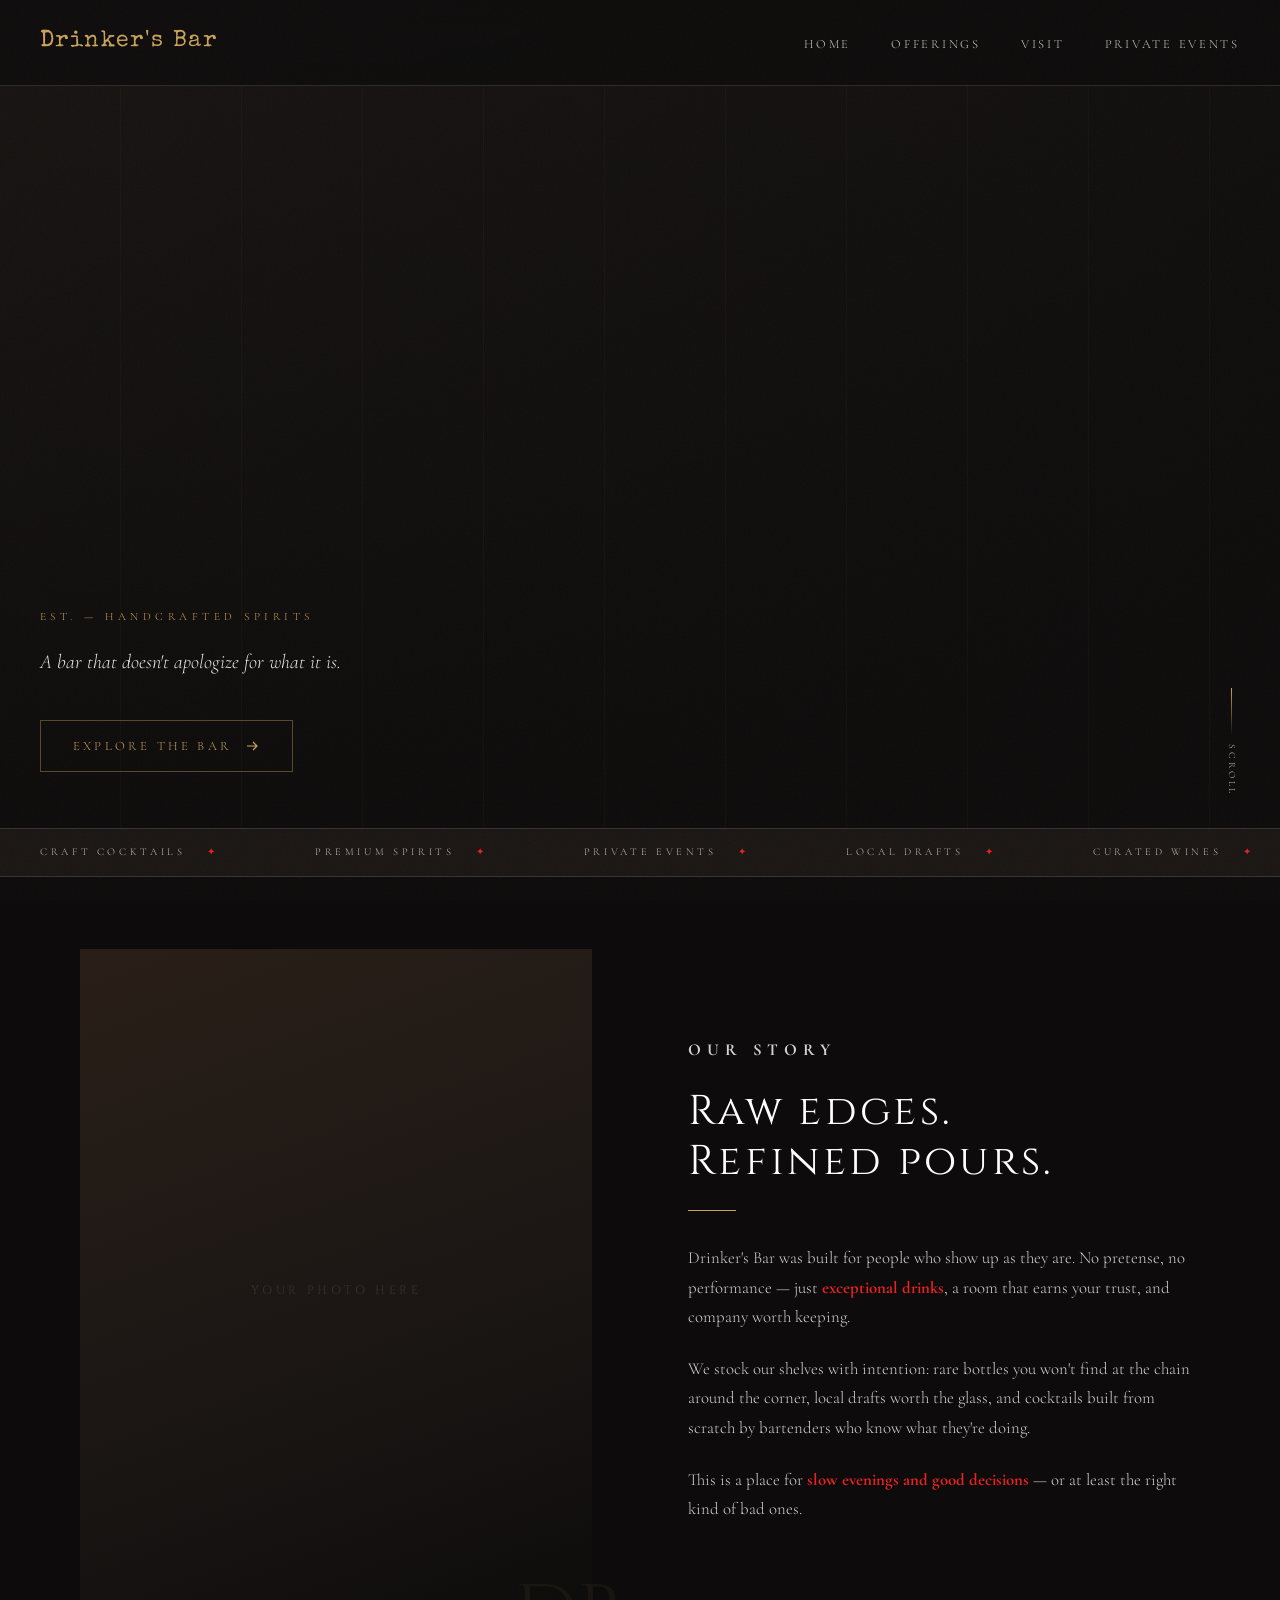
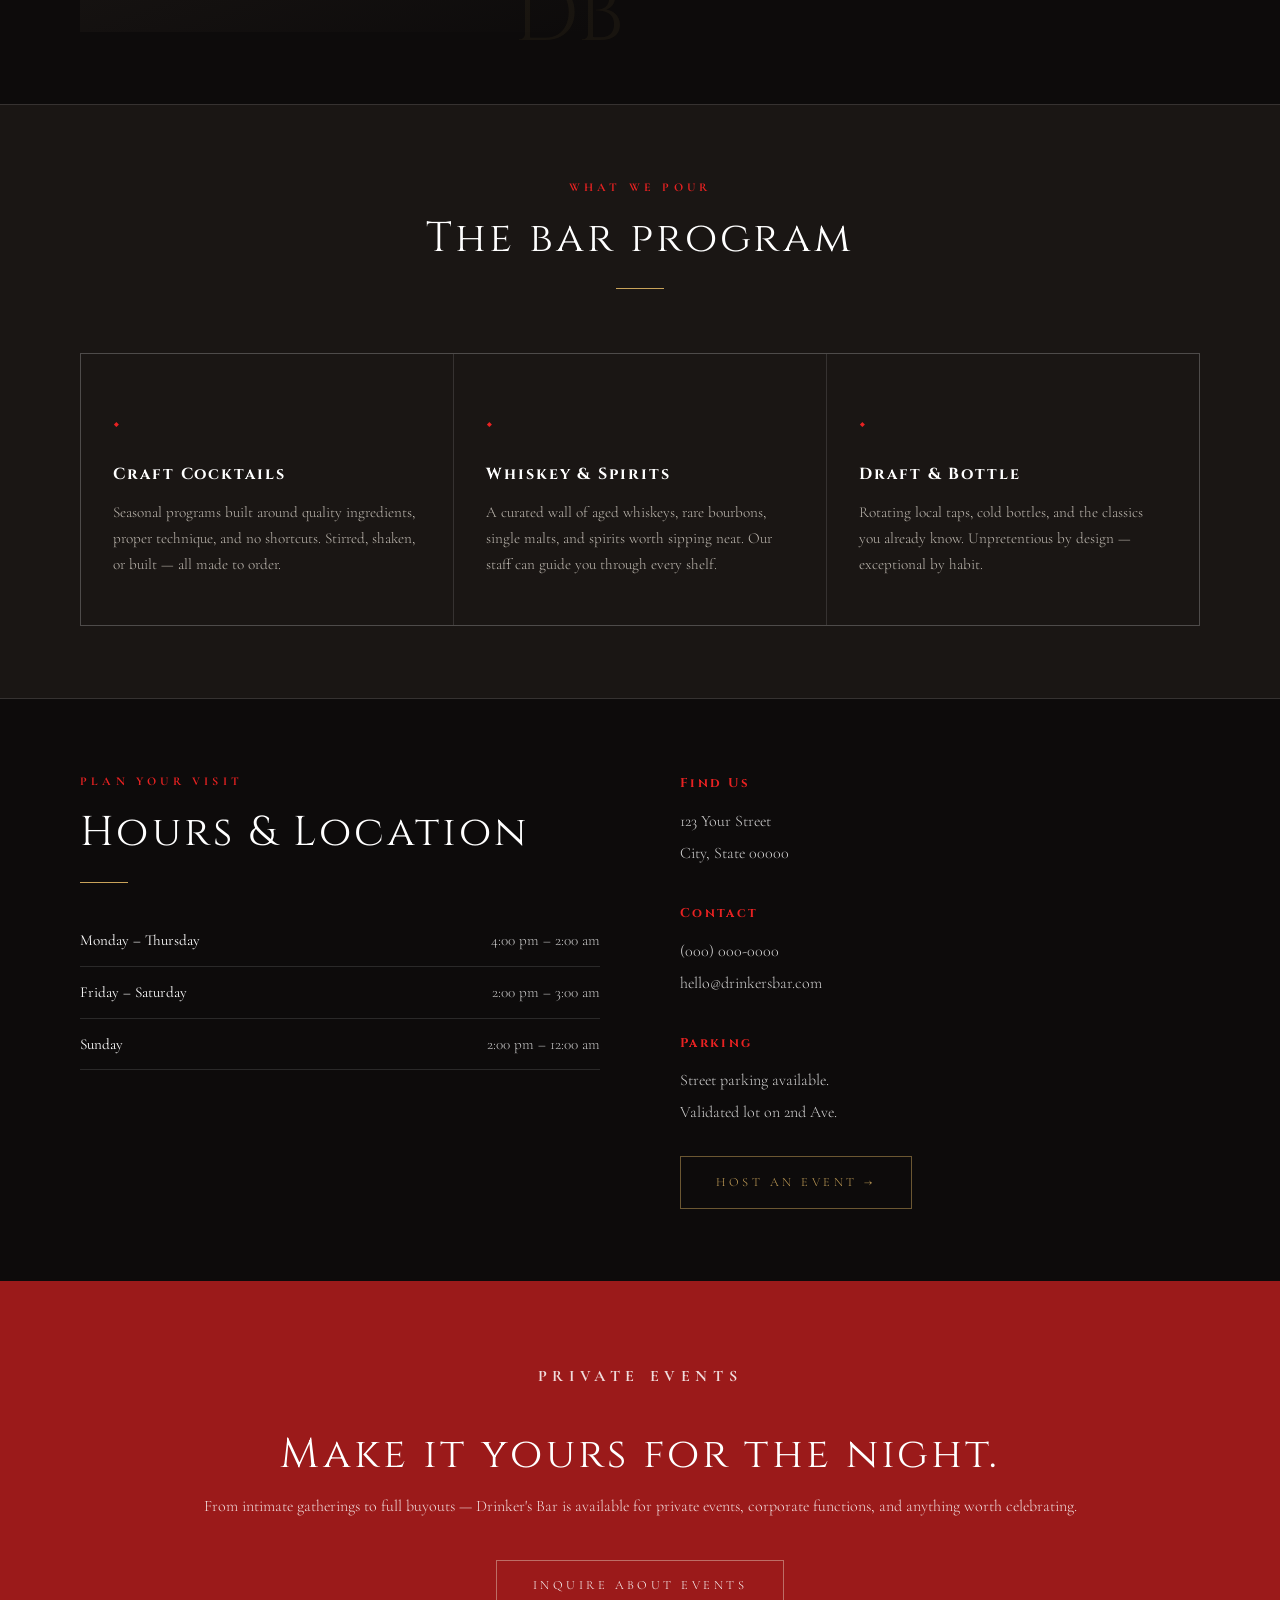
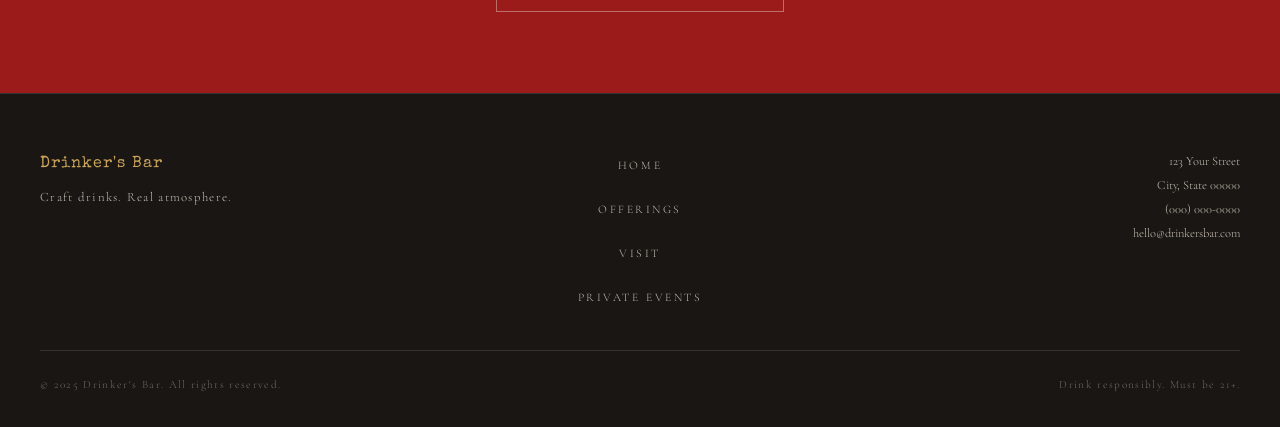
<file: index.html>
<!DOCTYPE html>
<html lang="en">
<head>
  <meta charset="UTF-8" />
  <meta name="viewport" content="width=device-width, initial-scale=1.0" />
  <meta name="description" content="Drinker's Bar — an upscale, rugged watering hole serving craft cocktails, premium spirits, and unforgettable nights. Est. in the spirit of good company." />
  <meta name="keywords" content="Drinker's Bar, craft cocktails, upscale bar, premium spirits, bar events, private events bar" />
  <meta property="og:title" content="Drinker's Bar" />
  <meta property="og:description" content="Craft cocktails. Premium spirits. A bar built for those who drink with intention." />
  <meta property="og:type" content="website" />
  <meta property="og:url" content="https://drinkersbar.com" />
  <title>Drinker's Bar</title>
  <link rel="preconnect" href="https://fonts.googleapis.com">
  <link rel="preconnect" href="https://fonts.gstatic.com" crossorigin>
  <link href="https://fonts.googleapis.com/css2?family=Special+Elite&family=Cormorant+Garamond:ital,wght@0,300;0,400;0,500;0,600;1,300;1,400&family=Cinzel:wght@400;600;700&display=swap" rel="stylesheet">
  <link rel="stylesheet" href="style.css" />
  <!-- Structured data for SEO -->
  <script type="application/ld+json">
  {
    "@context": "https://schema.org",
    "@type": "BarOrPub",
    "name": "Drinker's Bar",
    "description": "An upscale, rugged bar serving craft cocktails, premium spirits, and hosting private events.",
    "url": "https://drinkersbar.com",
    "servesCuisine": "Cocktails & Spirits",
    "openingHours": ["Mo-Th 16:00-02:00","Fr-Sa 14:00-03:00","Su 14:00-00:00"]
  }
  </script>
</head>
<body>

  <!-- ══ HEADER ══════════════════════════════════════════════ -->
  <header class="site-header" id="header">
    <a href="index.html" class="bar-name">Drinker's Bar</a>
    <nav aria-label="Primary navigation">
      <ul class="site-nav">
        <li><a href="index.html">Home</a></li>
        <li><a href="#offerings">Offerings</a></li>
        <li><a href="#hours">Visit</a></li>
        <li><a href="events.html">Private Events</a></li>
      </ul>
    </nav>
    <button class="hamburger" id="hamburger" aria-label="Toggle menu" aria-expanded="false">
      <span></span><span></span><span></span>
    </button>
  </header>

  <!-- Mobile nav drawer -->
  <nav class="mobile-nav" id="mobileNav" aria-label="Mobile navigation">
    <a href="index.html" onclick="closeMobile()">Home</a>
    <a href="#offerings" onclick="closeMobile()">Offerings</a>
    <a href="#hours" onclick="closeMobile()">Visit</a>
    <a href="events.html" onclick="closeMobile()">Private Events</a>
  </nav>

  <main>

    <!-- ══ HERO ═══════════════════════════════════════════════ -->
    <section class="hero" aria-label="Welcome to Drinker's Bar">
      <div class="hero-bg"></div>
      <div class="hero-content">
        <p class="hero-eyebrow">Est. — Handcrafted Spirits</p>
        <p class="hero-tagline">A bar that doesn't apologize for what it is.</p>
        <a href="#offerings" class="hero-cta">
          Explore the Bar
          <svg width="16" height="16" viewBox="0 0 16 16" fill="none" stroke="currentColor" stroke-width="1.2">
            <path d="M3 8h10M9 4l4 4-4 4"/>
          </svg>
        </a>
      </div>
      <div class="scroll-hint" aria-hidden="true">
        <div class="scroll-line"></div>
        <span>Scroll</span>
      </div>
    </section>

    <!-- ══ MARQUEE ═════════════════════════════════════════════ -->
    <div class="marquee-strip" aria-hidden="true">
      <div class="marquee-track">
        <span class="marquee-item">Craft Cocktails <span>✦</span></span>
        <span class="marquee-item">Premium Spirits <span>✦</span></span>
        <span class="marquee-item">Private Events <span>✦</span></span>
        <span class="marquee-item">Local Drafts <span>✦</span></span>
        <span class="marquee-item">Curated Wines <span>✦</span></span>
        <span class="marquee-item">Aged Whiskey <span>✦</span></span>
        <span class="marquee-item">Drinker's Bar <span>✦</span></span>
        <!-- duplicate for seamless loop -->
        <span class="marquee-item">Craft Cocktails <span>✦</span></span>
        <span class="marquee-item">Premium Spirits <span>✦</span></span>
        <span class="marquee-item">Private Events <span>✦</span></span>
        <span class="marquee-item">Local Drafts <span>✦</span></span>
        <span class="marquee-item">Curated Wines <span>✦</span></span>
        <span class="marquee-item">Aged Whiskey <span>✦</span></span>
        <span class="marquee-item">Drinker's Bar <span>✦</span></span>
      </div>
    </div>

    <!-- ══ ABOUT ═══════════════════════════════════════════════ -->
    <section class="section" aria-labelledby="about-heading">
      <div class="about-grid">
        <div class="about-visual reveal">
          <div class="about-img-frame">
            <!-- Replace src with your image: <img src="images/interior.jpg" alt="Interior of Drinker's Bar" /> -->
            <div style="width:100%;height:100%;background:linear-gradient(160deg,#2a1f18 0%,#1a1614 60%,#0d0b0b 100%);display:flex;align-items:center;justify-content:center;">
              <span style="font-family:var(--font-title);font-size:.75rem;letter-spacing:.3em;color:var(--border);text-transform:uppercase;">Your Photo Here</span>
            </div>
          </div>
          <div class="about-year" aria-hidden="true">DB</div>
        </div>
        <div class="about-body">
          <p class="section-label reveal">Our Story</p>
          <h2 class="section-title reveal" id="about-heading">Raw edges.<br>Refined pours.</h2>
          <div class="divider reveal"></div>
          <p class="reveal">
            Drinker's Bar was built for people who show up as they are. No pretense, no performance — just <strong>exceptional drinks</strong>, a room that earns your trust, and company worth keeping.
          </p>
          <p class="reveal">
            We stock our shelves with intention: rare bottles you won't find at the chain around the corner, local drafts worth the glass, and cocktails built from scratch by bartenders who know what they're doing.
          </p>
          <p class="reveal">
            This is a place for <strong>slow evenings and good decisions</strong> — or at least the right kind of bad ones.
          </p>
        </div>
      </div>
    </section>

    <!-- ══ OFFERINGS ══════════════════════════════════════════ -->
    <section class="specials-section" id="offerings" aria-labelledby="offerings-heading">
      <div class="section">
        <div class="specials-header">
          <p class="section-label reveal">What We Pour</p>
          <h2 class="section-title reveal" id="offerings-heading">The bar program</h2>
          <div class="divider reveal" style="margin:0 auto 0;"></div>
        </div>
        <div class="specials-grid reveal">
          <article class="special-card">
            <div class="card-icon" aria-hidden="true">◆</div>
            <h3 class="card-title">Craft Cocktails</h3>
            <p class="card-text">Seasonal programs built around quality ingredients, proper technique, and no shortcuts. Stirred, shaken, or built — all made to order.</p>
          </article>
          <article class="special-card">
            <div class="card-icon" aria-hidden="true">◆</div>
            <h3 class="card-title">Whiskey & Spirits</h3>
            <p class="card-text">A curated wall of aged whiskeys, rare bourbons, single malts, and spirits worth sipping neat. Our staff can guide you through every shelf.</p>
          </article>
          <article class="special-card">
            <div class="card-icon" aria-hidden="true">◆</div>
            <h3 class="card-title">Draft & Bottle</h3>
            <p class="card-text">Rotating local taps, cold bottles, and the classics you already know. Unpretentious by design — exceptional by habit.</p>
          </article>
        </div>
      </div>
    </section>

    <!-- ══ HOURS & LOCATION ════════════════════════════════════ -->
    <section class="section" id="hours" aria-labelledby="hours-heading">
      <div class="info-grid">
        <div>
          <p class="section-label reveal">Plan Your Visit</p>
          <h2 class="section-title reveal" id="hours-heading">Hours &amp; Location</h2>
          <div class="divider reveal"></div>
          <table class="hours-table reveal" aria-label="Bar hours">
            <tbody>
              <tr><td>Monday – Thursday</td><td>4:00 pm – 2:00 am</td></tr>
              <tr><td>Friday – Saturday</td><td>2:00 pm – 3:00 am</td></tr>
              <tr><td>Sunday</td><td>2:00 pm – 12:00 am</td></tr>
            </tbody>
          </table>
        </div>
        <div class="reveal">
          <div class="address-block">
            <strong>Find Us</strong>
            123 Your Street<br>
            City, State 00000<br><br>
            <strong>Contact</strong>
            (000) 000-0000<br>
            hello@drinkersbar.com<br><br>
            <strong>Parking</strong>
            Street parking available.<br>Validated lot on 2nd Ave.
          </div>
          <br>
          <a href="events.html" class="btn btn-gold">Host an Event →</a>
        </div>
      </div>
    </section>

    <!-- ══ CTA BANNER ══════════════════════════════════════════ -->
    <section class="cta-banner" aria-label="Private events call to action">
      <p class="section-label">Private Events</p>
      <h2 class="section-title">Make it yours for the night.</h2>
      <p>From intimate gatherings to full buyouts — Drinker's Bar is available for private events, corporate functions, and anything worth celebrating.</p>
      <a href="events.html" class="btn btn-cream">Inquire About Events</a>
    </section>

  </main>

  <!-- ══ FOOTER ══════════════════════════════════════════════ -->
  <footer class="site-footer">
    <div class="footer-inner">
      <div class="footer-brand">
        <a href="index.html" class="bar-name">Drinker's Bar</a>
        <p>Craft drinks. Real atmosphere.</p>
      </div>
      <nav aria-label="Footer navigation">
        <ul class="footer-nav">
          <li><a href="index.html">Home</a></li>
          <li><a href="#offerings">Offerings</a></li>
          <li><a href="#hours">Visit</a></li>
          <li><a href="events.html">Private Events</a></li>
        </ul>
      </nav>
      <div class="footer-right">
        <p>
          123 Your Street<br>
          City, State 00000<br>
          (000) 000-0000<br>
          hello@drinkersbar.com
        </p>
      </div>
    </div>
    <div class="footer-bottom">
      <p>© 2025 Drinker's Bar. All rights reserved.</p>
      <p>Drink responsibly. Must be 21+.</p>
    </div>
  </footer>

  <script>
    // ── Header scroll state ──
    const header = document.getElementById('header');
    window.addEventListener('scroll', () => {
      header.classList.toggle('scrolled', window.scrollY > 60);
    }, { passive: true });

    // ── Hamburger / mobile nav ──
    const hamburger = document.getElementById('hamburger');
    const mobileNav = document.getElementById('mobileNav');

    hamburger.addEventListener('click', () => {
      const open = mobileNav.classList.toggle('open');
      hamburger.classList.toggle('open', open);
      hamburger.setAttribute('aria-expanded', open);
      document.body.style.overflow = open ? 'hidden' : '';
    });

    function closeMobile() {
      mobileNav.classList.remove('open');
      hamburger.classList.remove('open');
      hamburger.setAttribute('aria-expanded', 'false');
      document.body.style.overflow = '';
    }

    // ── Scroll reveal ──
    const reveals = document.querySelectorAll('.reveal');
    const io = new IntersectionObserver((entries) => {
      entries.forEach(e => {
        if (e.isIntersecting) {
          e.target.classList.add('visible');
          io.unobserve(e.target);
        }
      });
    }, { threshold: 0.12 });

    reveals.forEach(el => io.observe(el));
  </script>
</body>
</html>
</file>
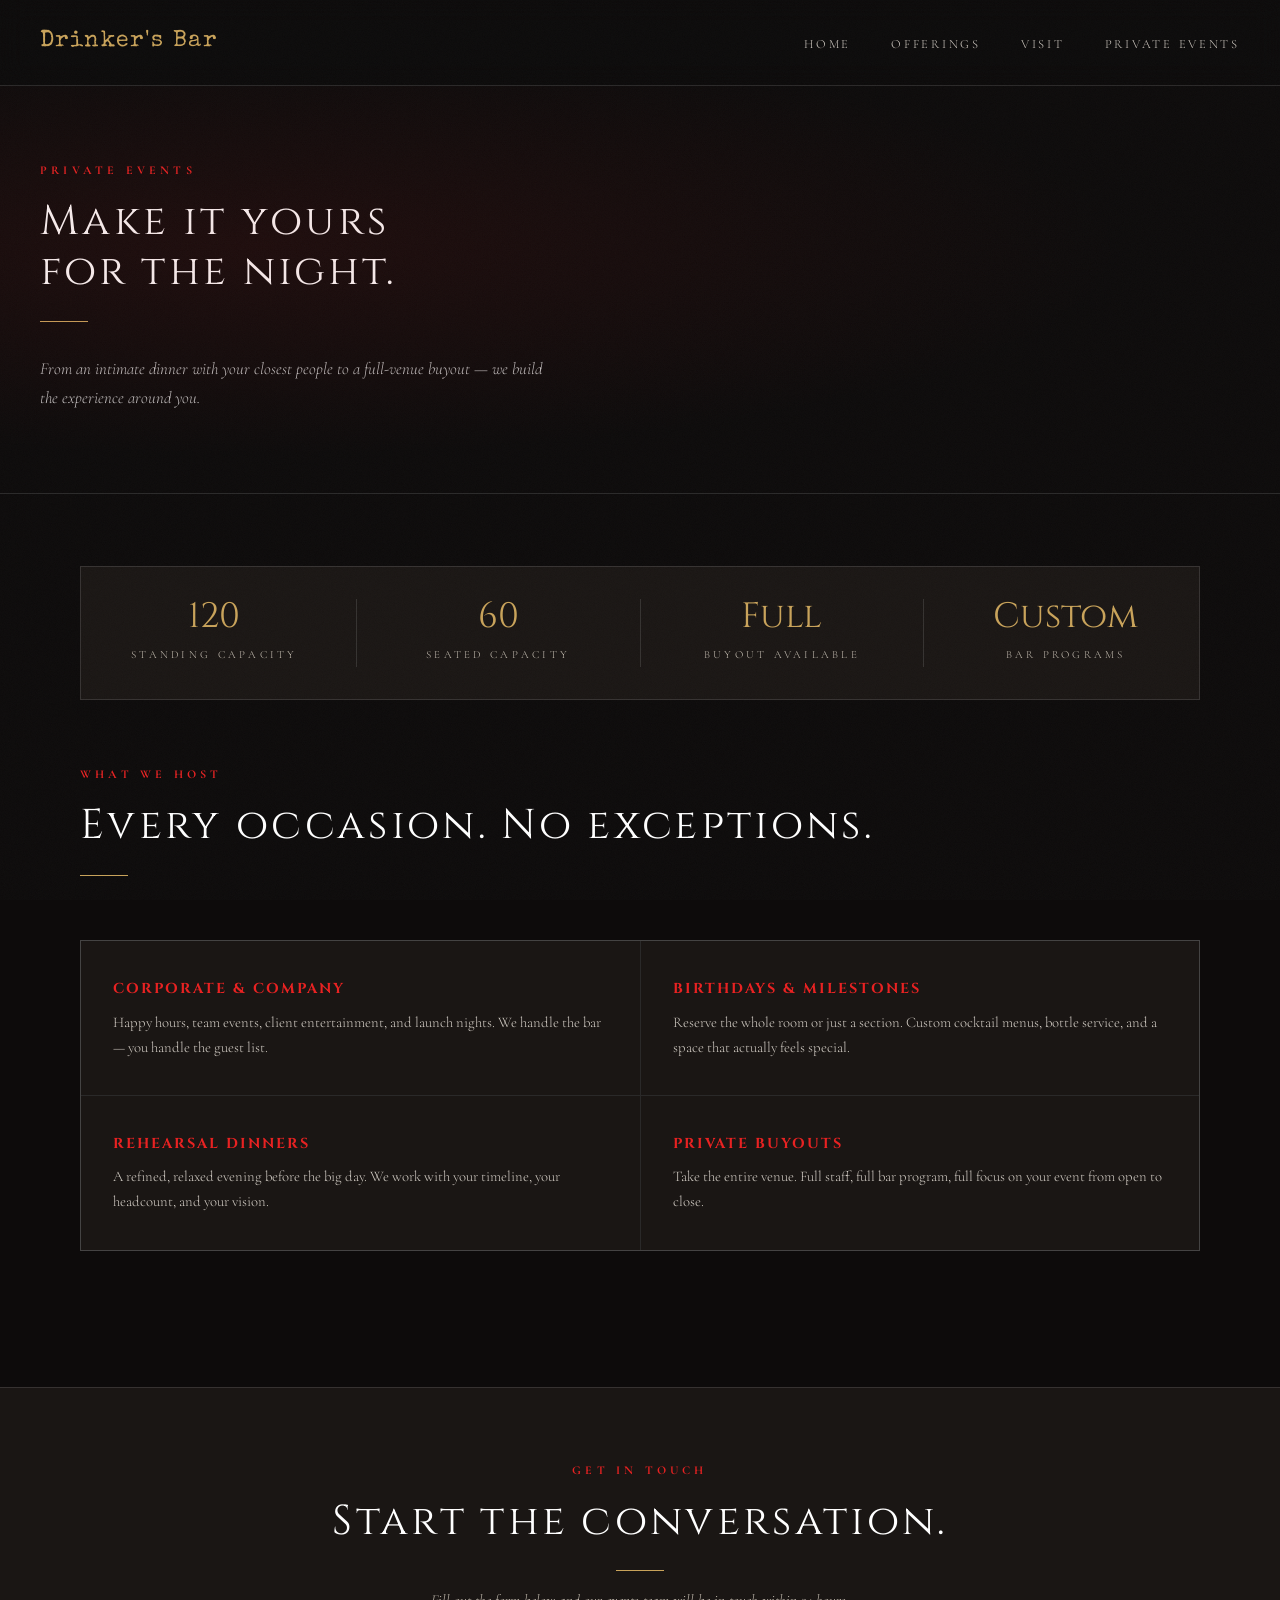
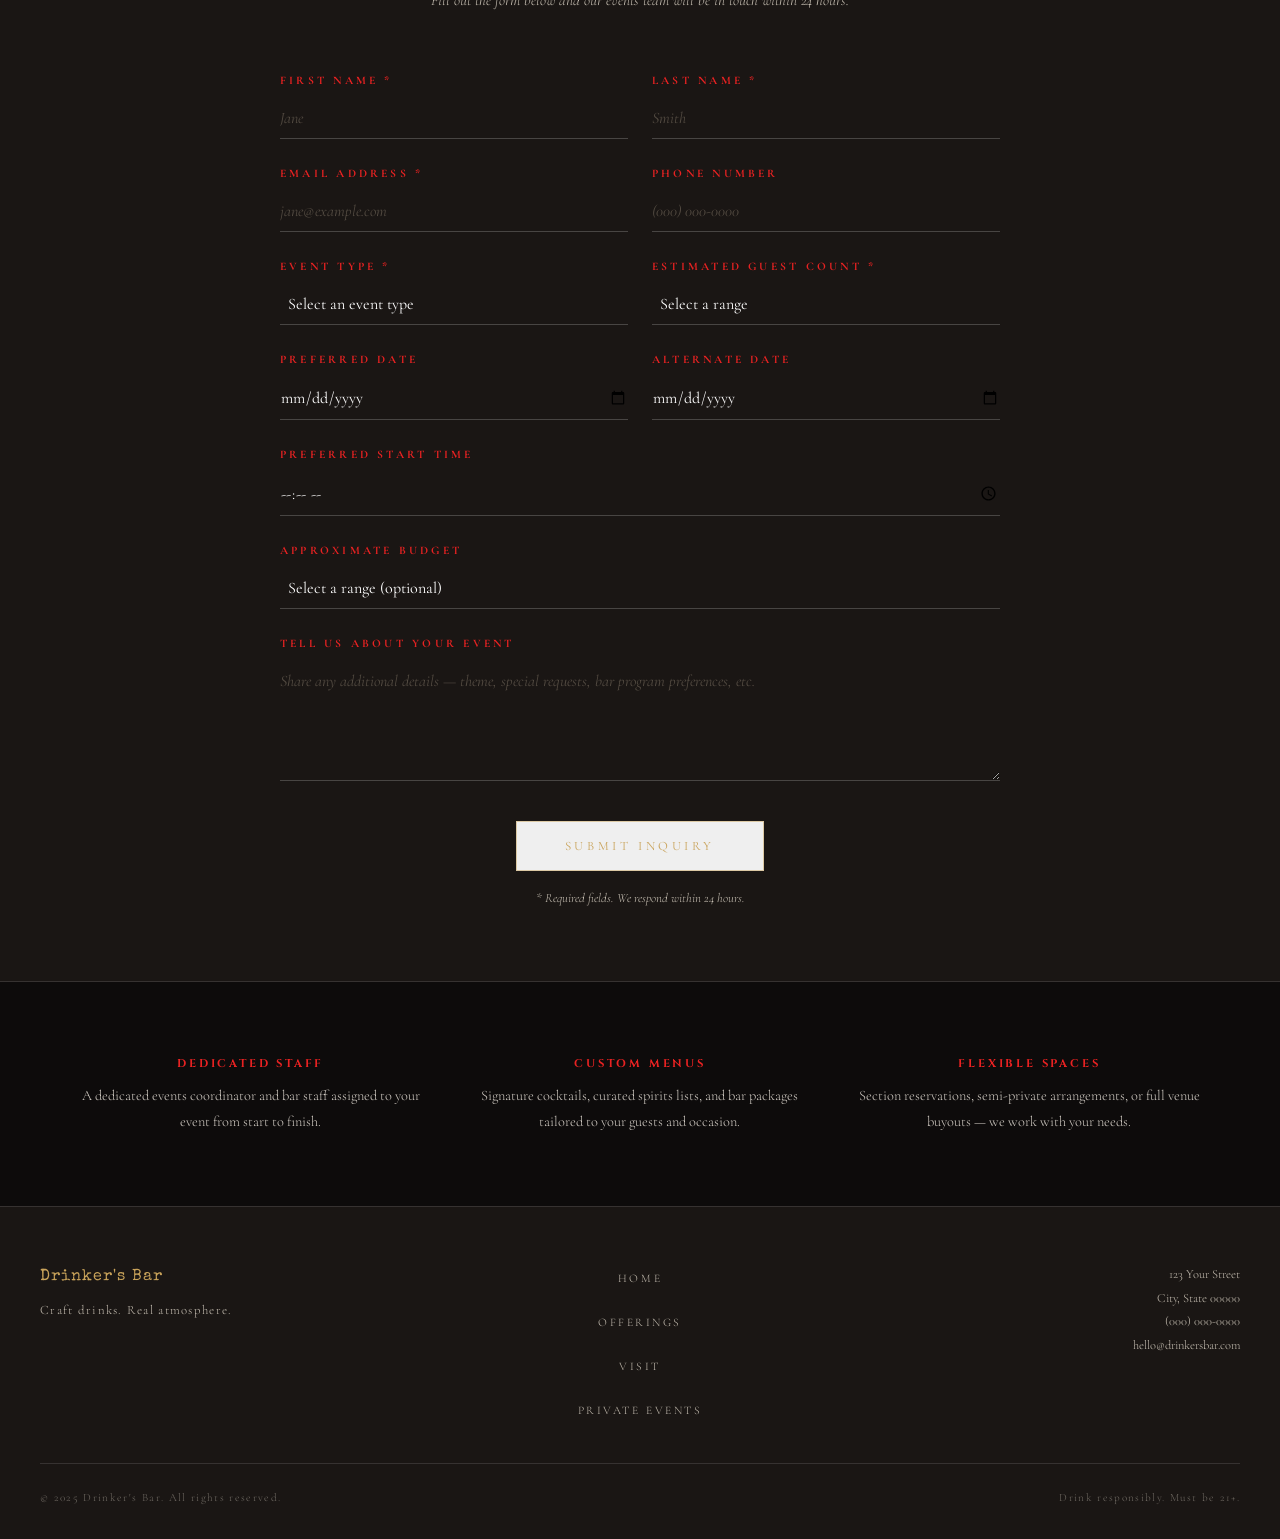
<file: events.html>
<!DOCTYPE html>
<html lang="en">
<head>
  <meta charset="UTF-8" />
  <meta name="viewport" content="width=device-width, initial-scale=1.0" />
  <meta name="description" content="Host your private event at Drinker's Bar. Intimate gatherings, corporate functions, full buyouts, and custom bar programs. Inquire today." />
  <meta name="keywords" content="Drinker's Bar private events, bar venue rental, corporate event bar, private party bar, event inquiry" />
  <meta property="og:title" content="Private Events — Drinker's Bar" />
  <meta property="og:description" content="Make it yours for the night. Drinker's Bar hosts private events, corporate functions, and celebrations worth remembering." />
  <meta property="og:type" content="website" />
  <meta property="og:url" content="https://drinkersbar.com/events.html" />
  <title>Private Events — Drinker's Bar</title>
  <link rel="preconnect" href="https://fonts.googleapis.com">
  <link rel="preconnect" href="https://fonts.gstatic.com" crossorigin>
  <link href="https://fonts.googleapis.com/css2?family=Special+Elite&family=Cormorant+Garamond:ital,wght@0,300;0,400;0,500;0,600;1,300;1,400&family=Cinzel:wght@400;600;700&display=swap" rel="stylesheet">
  <link rel="stylesheet" href="style.css" />
  <script type="application/ld+json">
  {
    "@context": "https://schema.org",
    "@type": "EventVenue",
    "name": "Drinker's Bar — Private Events",
    "description": "Upscale bar venue available for private events, buyouts, corporate functions, and celebrations.",
    "url": "https://drinkersbar.com/events.html"
  }
  </script>
  <style>
    /* ── Page-specific tweaks ── */
    .event-types {
      display: grid;
      grid-template-columns: repeat(2, 1fr);
      gap: 1px;
      background: var(--border);
      border: 1px solid var(--border);
      margin: 4rem 0;
    }

    .event-type-card {
      background: var(--deep);
      padding: 2.2rem 2rem;
      transition: background .3s ease;
    }

    .event-type-card:hover { background: #1e1a18; }

    .event-type-card h3 {
      font-family: var(--font-title);
      font-size: .9rem;
      font-weight: 700;
      letter-spacing: .14em;
      color: #e82222;
      margin-bottom: .5rem;
      text-transform: uppercase;
    }

    .event-type-card p {
      font-size: .92rem;
      color: #d4cec6;
      line-height: 1.7;
    }

    .capacity-bar {
      display: flex;
      gap: 3rem;
      border: 1px solid var(--border);
      padding: 2rem 2.5rem;
      margin-bottom: 4rem;
      background: var(--deep);
    }

    .cap-stat { text-align: center; flex: 1; }

    .cap-stat .num {
      display: block;
      font-family: var(--font-title);
      font-size: 2.2rem;
      color: var(--gold);
      line-height: 1;
      margin-bottom: .35rem;
    }

    .cap-stat .label {
      font-size: .68rem;
      letter-spacing: .3em;
      text-transform: uppercase;
      color: #c8c0b4;
    }

    .cap-divider {
      width: 1px;
      background: var(--border);
      align-self: stretch;
    }

    @media (max-width: 600px) {
      .event-types { grid-template-columns: 1fr; }
      .capacity-bar { flex-wrap: wrap; gap: 1.5rem; }
      .cap-divider { display: none; }
    }
  </style>
</head>
<body>

  <!-- ══ HEADER ══════════════════════════════════════════════ -->
  <header class="site-header" id="header">
    <a href="index.html" class="bar-name">Drinker's Bar</a>
    <nav aria-label="Primary navigation">
      <ul class="site-nav">
        <li><a href="index.html">Home</a></li>
        <li><a href="index.html#offerings">Offerings</a></li>
        <li><a href="index.html#hours">Visit</a></li>
        <li><a href="events.html">Private Events</a></li>
      </ul>
    </nav>
    <button class="hamburger" id="hamburger" aria-label="Toggle menu" aria-expanded="false">
      <span></span><span></span><span></span>
    </button>
  </header>

  <!-- Mobile nav drawer -->
  <nav class="mobile-nav" id="mobileNav" aria-label="Mobile navigation">
    <a href="index.html" onclick="closeMobile()">Home</a>
    <a href="index.html#offerings" onclick="closeMobile()">Offerings</a>
    <a href="index.html#hours" onclick="closeMobile()">Visit</a>
    <a href="events.html" onclick="closeMobile()">Private Events</a>
  </nav>

  <main>

    <!-- ══ PAGE HERO ══════════════════════════════════════════ -->
    <section class="page-hero" aria-labelledby="events-heading">
      <div class="page-hero-inner">
        <p class="section-label">Private Events</p>
        <h1 class="section-title" id="events-heading">Make it yours<br>for the night.</h1>
        <div class="divider"></div>
        <p style="font-size:1.05rem;color:rgba(255,255,255,.75);max-width:520px;font-style:italic;">
          From an intimate dinner with your closest people to a full-venue buyout — we build the experience around you.
        </p>
      </div>
    </section>

    <!-- ══ EVENT TYPES + STATS ════════════════════════════════ -->
    <section class="section" aria-label="Event types and capacity">

      <!-- Capacity bar -->
      <div class="capacity-bar reveal" role="list" aria-label="Venue capacity stats">
        <div class="cap-stat" role="listitem">
          <span class="num">120</span>
          <span class="label">Standing capacity</span>
        </div>
        <div class="cap-divider" aria-hidden="true"></div>
        <div class="cap-stat" role="listitem">
          <span class="num">60</span>
          <span class="label">Seated capacity</span>
        </div>
        <div class="cap-divider" aria-hidden="true"></div>
        <div class="cap-stat" role="listitem">
          <span class="num">Full</span>
          <span class="label">Buyout available</span>
        </div>
        <div class="cap-divider" aria-hidden="true"></div>
        <div class="cap-stat" role="listitem">
          <span class="num">Custom</span>
          <span class="label">Bar programs</span>
        </div>
      </div>

      <!-- Event types -->
      <p class="section-label reveal">What We Host</p>
      <h2 class="section-title reveal">Every occasion. No exceptions.</h2>
      <div class="divider reveal"></div>

      <div class="event-types reveal">
        <article class="event-type-card">
          <h3>Corporate &amp; Company</h3>
          <p>Happy hours, team events, client entertainment, and launch nights. We handle the bar — you handle the guest list.</p>
        </article>
        <article class="event-type-card">
          <h3>Birthdays &amp; Milestones</h3>
          <p>Reserve the whole room or just a section. Custom cocktail menus, bottle service, and a space that actually feels special.</p>
        </article>
        <article class="event-type-card">
          <h3>Rehearsal Dinners</h3>
          <p>A refined, relaxed evening before the big day. We work with your timeline, your headcount, and your vision.</p>
        </article>
        <article class="event-type-card">
          <h3>Private Buyouts</h3>
          <p>Take the entire venue. Full staff, full bar program, full focus on your event from open to close.</p>
        </article>
      </div>
    </section>

    <!-- ══ INQUIRY FORM ════════════════════════════════════════ -->
    <section class="specials-section" id="inquiry">
      <div class="section">
        <div style="text-align:center;margin-bottom:3.5rem;">
          <p class="section-label reveal">Get In Touch</p>
          <h2 class="section-title reveal">Start the conversation.</h2>
          <div class="divider reveal" style="margin:0 auto;"></div>
          <p class="reveal" style="font-size:.95rem;color:#c8c0b4;margin-top:1rem;font-style:italic;">
            Fill out the form below and our events team will be in touch within 24 hours.
          </p>
        </div>

        <div class="form-section reveal">

          <!-- Success message (shown on submit) -->
          <div class="form-success" id="formSuccess" role="alert">
            <div class="divider" style="margin:0 auto 1.5rem;"></div>
            <p>Thank you. We'll be in touch within 24 hours to discuss your event.</p>
            <br>
            <a href="index.html" class="btn btn-gold">Return Home</a>
          </div>

          <form id="eventForm" novalidate aria-label="Private event inquiry form">
            <div class="form-grid">

              <div class="form-group">
                <label for="firstName">First Name *</label>
                <input type="text" id="firstName" name="firstName" autocomplete="given-name" placeholder="Jane" required />
              </div>

              <div class="form-group">
                <label for="lastName">Last Name *</label>
                <input type="text" id="lastName" name="lastName" autocomplete="family-name" placeholder="Smith" required />
              </div>

              <div class="form-group">
                <label for="email">Email Address *</label>
                <input type="email" id="email" name="email" autocomplete="email" placeholder="jane@example.com" required />
              </div>

              <div class="form-group">
                <label for="phone">Phone Number</label>
                <input type="tel" id="phone" name="phone" autocomplete="tel" placeholder="(000) 000-0000" />
              </div>

              <div class="form-group">
                <label for="eventType">Event Type *</label>
                <select id="eventType" name="eventType" required>
                  <option value="" disabled selected>Select an event type</option>
                  <option value="corporate">Corporate / Company</option>
                  <option value="birthday">Birthday / Milestone</option>
                  <option value="rehearsal">Rehearsal Dinner</option>
                  <option value="buyout">Full Venue Buyout</option>
                  <option value="other">Other</option>
                </select>
              </div>

              <div class="form-group">
                <label for="guestCount">Estimated Guest Count *</label>
                <select id="guestCount" name="guestCount" required>
                  <option value="" disabled selected>Select a range</option>
                  <option value="under20">Under 20</option>
                  <option value="20-40">20 – 40</option>
                  <option value="40-75">40 – 75</option>
                  <option value="75-120">75 – 120</option>
                  <option value="120+">120+ (Full buyout)</option>
                </select>
              </div>

              <div class="form-group">
                <label for="eventDate">Preferred Date</label>
                <input type="date" id="eventDate" name="eventDate" />
              </div>

              <div class="form-group">
                <label for="altDate">Alternate Date</label>
                <input type="date" id="altDate" name="altDate" />
              </div>

              <div class="form-group full">
                <label for="startTime">Preferred Start Time</label>
                <input type="time" id="startTime" name="startTime" />
              </div>

              <div class="form-group full">
                <label for="budget">Approximate Budget</label>
                <select id="budget" name="budget">
                  <option value="" disabled selected>Select a range (optional)</option>
                  <option value="under1000">Under $1,000</option>
                  <option value="1000-2500">$1,000 – $2,500</option>
                  <option value="2500-5000">$2,500 – $5,000</option>
                  <option value="5000-10000">$5,000 – $10,000</option>
                  <option value="10000+">$10,000+</option>
                </select>
              </div>

              <div class="form-group full">
                <label for="details">Tell Us About Your Event</label>
                <textarea id="details" name="details" placeholder="Share any additional details — theme, special requests, bar program preferences, etc."></textarea>
              </div>

            </div>

            <div class="form-submit">
              <button type="submit" class="btn btn-gold">Submit Inquiry</button>
          <p class="form-note" style="color:#c8c0b4;">* Required fields. We respond within 24 hours.</p>
            </div>
          </form>

        </div>
      </div>
    </section>

    <!-- ══ REASSURANCE STRIP ════════════════════════════════════ -->
    <section class="section" aria-label="Why host at Drinker's Bar">
      <div style="display:grid;grid-template-columns:repeat(3,1fr);gap:3rem;text-align:center;" class="reveal">
        <div>
          <p style="font-family:var(--font-title);font-size:.7rem;font-weight:700;letter-spacing:.25em;color:#e82222;text-transform:uppercase;margin-bottom:.6rem;">Dedicated Staff</p>
          <p style="font-size:.9rem;color:#d4cec6;">A dedicated events coordinator and bar staff assigned to your event from start to finish.</p>
        </div>
        <div>
          <p style="font-family:var(--font-title);font-size:.7rem;font-weight:700;letter-spacing:.25em;color:#e82222;text-transform:uppercase;margin-bottom:.6rem;">Custom Menus</p>
          <p style="font-size:.9rem;color:#d4cec6;">Signature cocktails, curated spirits lists, and bar packages tailored to your guests and occasion.</p>
        </div>
        <div>
          <p style="font-family:var(--font-title);font-size:.7rem;font-weight:700;letter-spacing:.25em;color:#e82222;text-transform:uppercase;margin-bottom:.6rem;">Flexible Spaces</p>
          <p style="font-size:.9rem;color:#d4cec6;">Section reservations, semi-private arrangements, or full venue buyouts — we work with your needs.</p>
        </div>
      </div>
    </section>

  </main>

  <!-- ══ FOOTER ══════════════════════════════════════════════ -->
  <footer class="site-footer">
    <div class="footer-inner">
      <div class="footer-brand">
        <a href="index.html" class="bar-name">Drinker's Bar</a>
        <p>Craft drinks. Real atmosphere.</p>
      </div>
      <nav aria-label="Footer navigation">
        <ul class="footer-nav">
          <li><a href="index.html">Home</a></li>
          <li><a href="index.html#offerings">Offerings</a></li>
          <li><a href="index.html#hours">Visit</a></li>
          <li><a href="events.html">Private Events</a></li>
        </ul>
      </nav>
      <div class="footer-right">
        <p>
          123 Your Street<br>
          City, State 00000<br>
          (000) 000-0000<br>
          hello@drinkersbar.com
        </p>
      </div>
    </div>
    <div class="footer-bottom">
      <p>© 2025 Drinker's Bar. All rights reserved.</p>
      <p>Drink responsibly. Must be 21+.</p>
    </div>
  </footer>

  <script>
    // ── Header scroll state ──
    const header = document.getElementById('header');
    window.addEventListener('scroll', () => {
      header.classList.toggle('scrolled', window.scrollY > 60);
    }, { passive: true });

    // ── Hamburger ──
    const hamburger = document.getElementById('hamburger');
    const mobileNav = document.getElementById('mobileNav');

    hamburger.addEventListener('click', () => {
      const open = mobileNav.classList.toggle('open');
      hamburger.classList.toggle('open', open);
      hamburger.setAttribute('aria-expanded', open);
      document.body.style.overflow = open ? 'hidden' : '';
    });

    function closeMobile() {
      mobileNav.classList.remove('open');
      hamburger.classList.remove('open');
      hamburger.setAttribute('aria-expanded', 'false');
      document.body.style.overflow = '';
    }

    // ── Scroll reveal ──
    document.querySelectorAll('.reveal').forEach(el => {
      new IntersectionObserver((entries) => {
        entries.forEach(e => {
          if (e.isIntersecting) {
            e.target.classList.add('visible');
          }
        });
      }, { threshold: 0.1 }).observe(el);
    });

    // ── Form submit ──
    document.getElementById('eventForm').addEventListener('submit', function(e) {
      e.preventDefault();

      // Basic validation
      const required = this.querySelectorAll('[required]');
      let valid = true;

      required.forEach(field => {
        if (!field.value.trim()) {
          valid = false;
          field.style.borderBottomColor = 'var(--crimson)';
          field.addEventListener('input', () => {
            field.style.borderBottomColor = '';
          }, { once: true });
        }
      });

      if (!valid) return;

      // Show success
      this.style.display = 'none';
      document.getElementById('formSuccess').classList.add('visible');
      document.getElementById('formSuccess').scrollIntoView({ behavior: 'smooth', block: 'center' });
    });
  </script>
</body>
</html>
</file>
<file: style.css>
/* ============================================================
   DRINKER'S BAR — style.css
   Palette: Black · Crimson · Tan/Gold · Off-White
   Fonts: MedievalSharp (bar name) · Rockslane via Google alt
          · Cormorant Garamond (body elegance)
   ============================================================ */

@import url('https://fonts.googleapis.com/css2?family=Special+Elite&family=Cormorant+Garamond:ital,wght@0,300;0,400;0,500;0,600;1,300;1,400&family=Cinzel:wght@400;600;700&display=swap');

:root {
  --black:       #0d0b0b;
  --deep:        #1a1614;
  --crimson:     #cc1f1f;
  --crimson-dim: #9b1a1a;
  --gold:        #c9a35a;
  --tan:         #c4a46b;
  --cream:       #ffffff;
  --muted:       #c8c0b4;
  --border:      rgba(255,255,255,.12);

  --font-bar:    'Special Elite', cursive;  /* bar name */
  --font-title:  'Cinzel', serif;           /* section headings */
  --font-body:   'Cormorant Garamond', serif;

  --ease-out:    cubic-bezier(.16,1,.3,1);
  --ease-in-out: cubic-bezier(.76,0,.24,1);
}

/* ── Reset & Base ──────────────────────────────────────── */
*, *::before, *::after { box-sizing: border-box; margin: 0; padding: 0; }

html {
  scroll-behavior: smooth;
  font-size: 16px;
}

body {
  background-color: var(--black);
  color: var(--cream);
  font-family: var(--font-body);
  font-weight: 300;
  line-height: 1.75;
  overflow-x: hidden;
  -webkit-font-smoothing: antialiased;
}

img { display: block; max-width: 100%; }

a {
  color: inherit;
  text-decoration: none;
  transition: color .25s ease;
}

/* ── Grain overlay (body-level) ────────────────────────── */
body::before {
  content: '';
  position: fixed;
  inset: 0;
  background-image: url("data:image/svg+xml,%3Csvg viewBox='0 0 256 256' xmlns='http://www.w3.org/2000/svg'%3E%3Cfilter id='n'%3E%3CfeTurbulence type='fractalNoise' baseFrequency='.9' numOctaves='4' stitchTiles='stitch'/%3E%3C/filter%3E%3Crect width='100%25' height='100%25' filter='url(%23n)' opacity='.07'/%3E%3C/svg%3E");
  background-size: 200px;
  pointer-events: none;
  z-index: 9999;
  opacity: .45;
}

/* ── Header ────────────────────────────────────────────── */
.site-header {
  position: fixed;
  top: 0; left: 0; right: 0;
  z-index: 100;
  display: flex;
  align-items: center;
  justify-content: space-between;
  padding: 1.4rem 2.5rem;
  background: rgba(13,11,11,.82);
  backdrop-filter: blur(12px);
  -webkit-backdrop-filter: blur(12px);
  border-bottom: 1px solid var(--border);
  transition: padding .4s var(--ease-out), background .4s ease;
}

.site-header.scrolled {
  padding: .9rem 2.5rem;
  background: rgba(13,11,11,.96);
}

.bar-name {
  font-family: 'Special Elite', cursive;
  font-size: clamp(1.1rem, 2vw, 1.45rem);
  font-weight: 400;
  letter-spacing: .06em;
  color: var(--gold);
  transition: color .3s ease;
}

.bar-name:hover { color: var(--cream); }

/* ── Navigation ─────────────────────────────────────────── */
.site-nav {
  display: flex;
  gap: 2.5rem;
  align-items: center;
  list-style: none;
}

.site-nav a {
  font-family: var(--font-body);
  font-size: .78rem;
  letter-spacing: .22em;
  text-transform: uppercase;
  color: #d4cec6;
  position: relative;
  padding-bottom: 3px;
}

.site-nav a::after {
  content: '';
  position: absolute;
  bottom: 0; left: 0;
  width: 0; height: 1px;
  background: #e82222;
  transition: width .35s var(--ease-out);
}

.site-nav a:hover { color: #ffffff; }
.site-nav a:hover::after { width: 100%; }

/* ── Hamburger (mobile) ─────────────────────────────────── */
.hamburger {
  display: none;
  flex-direction: column;
  gap: 5px;
  cursor: pointer;
  background: none;
  border: none;
  padding: 4px;
}

.hamburger span {
  display: block;
  width: 24px; height: 1px;
  background: var(--gold);
  transition: transform .3s ease, opacity .3s ease;
}

.hamburger.open span:nth-child(1) { transform: translateY(6px) rotate(45deg); }
.hamburger.open span:nth-child(2) { opacity: 0; }
.hamburger.open span:nth-child(3) { transform: translateY(-6px) rotate(-45deg); }

/* Mobile nav drawer */
.mobile-nav {
  display: none;
  position: fixed;
  inset: 0;
  background: rgba(13,11,11,.97);
  z-index: 99;
  flex-direction: column;
  align-items: center;
  justify-content: center;
  gap: 2.5rem;
}

.mobile-nav.open { display: flex; }

.mobile-nav a {
  font-family: var(--font-title);
  font-size: 1.4rem;
  letter-spacing: .2em;
  text-transform: uppercase;
  color: var(--cream);
}

.mobile-nav a:hover { color: var(--gold); }

/* ── Section helpers ─────────────────────────────────────── */
.section {
  padding: 4.5rem 2.5rem;
  max-width: 1200px;
  margin: 0 auto;
}

.section-label {
  font-family: var(--font-body);
  font-size: .75rem;
  font-weight: 700;
  letter-spacing: .35em;
  text-transform: uppercase;
  color: #e82222;
  margin-bottom: 1rem;
}

.section-title {
  font-family: var(--font-title);
  font-size: clamp(1.5rem, 3.5vw, 2.6rem);
  font-weight: 400;
  letter-spacing: .08em;
  color: #ffffff;
  margin-bottom: 1.5rem;
  line-height: 1.2;
}

.divider {
  width: 48px;
  height: 1px;
  background: var(--gold);
  margin-bottom: 2rem;
}

/* ── Hero ────────────────────────────────────────────────── */
.hero {
  position: relative;
  height: 92svh;
  display: flex;
  align-items: flex-end;
  padding: 0 2.5rem 3.5rem;
  overflow: hidden;
}

.hero-bg {
  position: absolute;
  inset: 0;
  background:
    linear-gradient(to top, rgba(13,11,11,1) 0%, rgba(13,11,11,.5) 40%, rgba(13,11,11,.1) 100%),
    linear-gradient(135deg, #1a1614 0%, #0d0b0b 100%);
  /* Replace with: background-image: url('images/hero.jpg'); background-size: cover; background-position: center; */
}

/* Decorative texture bars */
.hero-bg::after {
  content: '';
  position: absolute;
  inset: 0;
  background: repeating-linear-gradient(
    90deg,
    transparent,
    transparent 120px,
    rgba(201,163,90,.03) 120px,
    rgba(201,163,90,.03) 121px
  );
}

.hero-content {
  position: relative;
  z-index: 2;
  max-width: 560px;
}

.hero-eyebrow {
  font-family: var(--font-body);
  font-size: .7rem;
  letter-spacing: .4em;
  text-transform: uppercase;
  color: var(--gold);
  margin-bottom: 1.2rem;
  opacity: 0;
  transform: translateY(16px);
  animation: fadeUp .8s var(--ease-out) .3s forwards;
}

.hero-tagline {
  font-family: var(--font-body);
  font-size: clamp(1rem, 2.2vw, 1.25rem);
  font-weight: 300;
  font-style: italic;
  color: rgba(255,255,255,.9);
  margin-bottom: 2.5rem;
  max-width: 400px;
  opacity: 0;
  transform: translateY(16px);
  animation: fadeUp .8s var(--ease-out) .5s forwards;
}

.hero-cta {
  display: inline-flex;
  align-items: center;
  gap: .75rem;
  font-family: var(--font-body);
  font-size: .8rem;
  letter-spacing: .25em;
  text-transform: uppercase;
  color: var(--gold);
  border: 1px solid rgba(201,163,90,.4);
  padding: .85rem 2rem;
  transition: background .3s ease, color .3s ease, border-color .3s ease;
  opacity: 0;
  transform: translateY(16px);
  animation: fadeUp .8s var(--ease-out) .7s forwards;
}

.hero-cta:hover {
  background: var(--gold);
  color: var(--black);
  border-color: var(--gold);
}

.hero-cta svg { transition: transform .3s ease; }
.hero-cta:hover svg { transform: translateX(4px); }

/* Scroll indicator */
.scroll-hint {
  position: absolute;
  bottom: 2rem;
  right: 2.5rem;
  display: flex;
  flex-direction: column;
  align-items: center;
  gap: .5rem;
  z-index: 2;
  opacity: 0;
  animation: fadeIn 1s ease 1.2s forwards;
}

.scroll-hint span {
  font-size: .6rem;
  letter-spacing: .3em;
  text-transform: uppercase;
  color: var(--muted);
  writing-mode: vertical-rl;
}

.scroll-line {
  width: 1px;
  height: 48px;
  background: linear-gradient(to bottom, var(--gold), transparent);
  animation: scrollPulse 2s ease-in-out infinite;
}

/* ── Marquee strip ──────────────────────────────────────── */
.marquee-strip {
  border-top: 1px solid var(--border);
  border-bottom: 1px solid var(--border);
  overflow: hidden;
  padding: .9rem 0;
  background: var(--deep);
}

.marquee-track {
  display: flex;
  white-space: nowrap;
  animation: marquee 28s linear infinite;
}

.marquee-item {
  font-family: var(--font-body);
  font-size: .65rem;
  letter-spacing: .35em;
  text-transform: uppercase;
  color: #c8c0b4;
  padding: 0 2.5rem;
}

.marquee-item span {
  color: #e82222;
  margin: 0 1rem;
}

/* ── About split ─────────────────────────────────────────── */
.about-grid {
  display: grid;
  grid-template-columns: 1fr 1fr;
  gap: 6rem;
  align-items: center;
}

.about-visual {
  position: relative;
}

.about-img-frame {
  position: relative;
  aspect-ratio: 3/4;
  background: var(--deep);
  overflow: hidden;
}

.about-img-frame img {
  width: 100%;
  height: 100%;
  object-fit: cover;
  filter: saturate(.85);
}

/* Gold corner accent */
.about-img-frame::before {
  content: '';
  position: absolute;
  top: -12px; left: -12px;
  width: 60px; height: 60px;
  border-top: 2px solid var(--gold);
  border-left: 2px solid var(--gold);
  z-index: 2;
}

.about-img-frame::after {
  content: '';
  position: absolute;
  bottom: -12px; right: -12px;
  width: 60px; height: 60px;
  border-bottom: 2px solid var(--crimson);
  border-right: 2px solid var(--crimson);
  z-index: 2;
}

.about-year {
  position: absolute;
  bottom: -1.5rem;
  right: -2rem;
  font-family: var(--font-title);
  font-size: 5rem;
  color: rgba(201,163,90,.06);
  line-height: 1;
  pointer-events: none;
}

.about-body p {
  font-size: 1.05rem;
  color: rgba(255,255,255,.82);
  margin-bottom: 1.4rem;
}

.about-body p strong {
  color: #e82222;
  font-weight: 700;
}

/* ── Specials / Offerings ────────────────────────────────── */
.specials-section {
  background: var(--deep);
  border-top: 1px solid var(--border);
  border-bottom: 1px solid var(--border);
}

.specials-header {
  text-align: center;
  margin-bottom: 4rem;
}

.specials-grid {
  display: grid;
  grid-template-columns: repeat(3, 1fr);
  gap: 1px;
  background: var(--border);
  border: 1px solid var(--border);
}

.special-card {
  background: var(--deep);
  padding: 3rem 2rem;
  position: relative;
  transition: background .3s ease;
}

.special-card:hover { background: #1e1a18; }

.special-card::before {
  content: '';
  position: absolute;
  top: 0; left: 0; right: 0;
  height: 2px;
  background: linear-gradient(90deg, var(--crimson), transparent);
  transform: scaleX(0);
  transform-origin: left;
  transition: transform .4s var(--ease-out);
}

.special-card:hover::before { transform: scaleX(1); }

.card-icon {
  font-size: 1.4rem;
  margin-bottom: 1.2rem;
  color: #e82222;
  font-weight: 700;
}

.card-title {
  font-family: var(--font-title);
  font-size: 1rem;
  letter-spacing: .12em;
  color: #ffffff;
  margin-bottom: .75rem;
}

.card-text {
  font-size: .95rem;
  color: #bfb9b1;
  line-height: 1.7;
}

/* ── Hours & Location ────────────────────────────────────── */
.info-grid {
  display: grid;
  grid-template-columns: 1fr 1fr;
  gap: 5rem;
  align-items: start;
}

.hours-table {
  width: 100%;
  border-collapse: collapse;
}

.hours-table tr {
  border-bottom: 1px solid var(--border);
}

.hours-table td {
  padding: .75rem 0;
  font-size: .95rem;
  color: rgba(255,255,255,.78);
}

.hours-table td:first-child {
  color: #ffffff;
  font-weight: 400;
}

.hours-table td:last-child { text-align: right; }

.address-block {
  font-size: 1rem;
  color: rgba(255,255,255,.82);
  line-height: 2;
}

.address-block strong {
  display: block;
  font-family: var(--font-title);
  font-size: .8rem;
  font-weight: 700;
  letter-spacing: .18em;
  color: #e82222;
  margin-bottom: .5rem;
}

/* ── CTA Banner ──────────────────────────────────────────── */
.cta-banner {
  background: var(--crimson-dim);
  border-top: 1px solid rgba(155,26,26,.4);
  border-bottom: 1px solid rgba(155,26,26,.4);
  text-align: center;
  padding: 5rem 2rem;
}

.cta-banner .section-title { margin-bottom: .75rem; }

.cta-banner p {
  font-size: 1rem;
  color: rgba(255,255,255,.85);
  margin-bottom: 2.5rem;
}

/* ── Buttons ─────────────────────────────────────────────── */
.btn {
  display: inline-block;
  font-family: var(--font-body);
  font-size: .78rem;
  letter-spacing: .28em;
  text-transform: uppercase;
  padding: .9rem 2.2rem;
  border: 1px solid currentColor;
  transition: all .3s ease;
  cursor: pointer;
}

.btn-gold {
  color: var(--gold);
  border-color: rgba(201,163,90,.5);
}

.btn-gold:hover {
  background: var(--gold);
  color: var(--black);
  border-color: var(--gold);
}

.btn-cream {
  color: var(--cream);
  border-color: rgba(240,234,216,.4);
}

.btn-cream:hover {
  background: var(--cream);
  color: var(--black);
}

.btn-crimson {
  color: var(--crimson);
  border-color: rgba(155,26,26,.5);
}

.btn-crimson:hover {
  background: var(--crimson);
  color: var(--cream);
}

/* ── Footer ──────────────────────────────────────────────── */
.site-footer {
  background: var(--deep);
  border-top: 1px solid var(--border);
  padding: 3.5rem 2.5rem 2rem;
}

.footer-inner {
  max-width: 1200px;
  margin: 0 auto;
  display: grid;
  grid-template-columns: 1fr auto 1fr;
  align-items: start;
  gap: 3rem;
}

.footer-brand .bar-name {
  display: block;
  font-size: 1rem;
  margin-bottom: .5rem;
}

.footer-brand p {
  font-size: .8rem;
  color: #c8c0b4;
  letter-spacing: .1em;
}

.footer-nav {
  display: flex;
  flex-direction: column;
  align-items: center;
  gap: 1rem;
  list-style: none;
}

.footer-nav a {
  font-size: .72rem;
  letter-spacing: .22em;
  text-transform: uppercase;
  color: #c8c0b4;
}

.footer-nav a:hover { color: #e82222; }

.footer-right {
  text-align: right;
}

.footer-right p {
  font-size: .78rem;
  color: #c8c0b4;
  line-height: 1.9;
}

.footer-bottom {
  max-width: 1200px;
  margin: 2.5rem auto 0;
  padding-top: 1.5rem;
  border-top: 1px solid var(--border);
  display: flex;
  justify-content: space-between;
  align-items: center;
}

.footer-bottom p {
  font-size: .7rem;
  letter-spacing: .12em;
  color: rgba(200,192,180,.5);
}

/* ── Form (events page) ──────────────────────────────────── */
.form-section {
  max-width: 720px;
  margin: 0 auto;
}

.form-grid {
  display: grid;
  grid-template-columns: 1fr 1fr;
  gap: 1.5rem;
}

.form-group {
  display: flex;
  flex-direction: column;
  gap: .45rem;
}

.form-group.full { grid-column: 1 / -1; }

.form-group label {
  font-size: .72rem;
  font-weight: 700;
  letter-spacing: .28em;
  text-transform: uppercase;
  color: #e82222;
}

.form-group input,
.form-group select,
.form-group textarea {
  background: transparent;
  border: none;
  border-bottom: 1px solid rgba(255,255,255,.2);
  color: #ffffff;
  font-family: var(--font-body);
  font-size: 1rem;
  padding: .65rem 0;
  outline: none;
  transition: border-color .3s ease;
  width: 100%;
  -webkit-appearance: none;
}

.form-group select {
  background: var(--deep);
  padding: .65rem .5rem;
}

.form-group select option { background: var(--deep); }

.form-group input:focus,
.form-group select:focus,
.form-group textarea:focus {
  border-color: var(--gold);
}

.form-group textarea {
  resize: vertical;
  min-height: 120px;
}

/* placeholder */
.form-group input::placeholder,
.form-group textarea::placeholder {
  color: rgba(138,125,110,.5);
  font-style: italic;
}

.form-submit {
  margin-top: 2.5rem;
  text-align: center;
}

.form-submit .btn {
  font-size: .8rem;
  padding: 1rem 3rem;
}

.form-note {
  margin-top: 1rem;
  font-size: .8rem;
  color: var(--muted);
  font-style: italic;
}

/* Success state */
.form-success {
  display: none;
  text-align: center;
  padding: 3rem;
  border: 1px solid var(--border);
}

.form-success.visible { display: block; }

.form-success p {
  font-size: 1.1rem;
  color: var(--cream);
  font-style: italic;
}

/* ── Page hero (inner pages) ──────────────────────────────── */
.page-hero {
  padding: 10rem 2.5rem 5rem;
  border-bottom: 1px solid var(--border);
  position: relative;
  overflow: hidden;
}

.page-hero::before {
  content: '';
  position: absolute;
  top: 0; left: 0; right: 0; bottom: 0;
  background: radial-gradient(ellipse at 20% 50%, rgba(155,26,26,.12) 0%, transparent 60%);
  pointer-events: none;
}

.page-hero-inner { max-width: 1200px; margin: 0 auto; }

/* ── Animations ──────────────────────────────────────────── */
@keyframes fadeUp {
  to { opacity: 1; transform: translateY(0); }
}

@keyframes fadeIn {
  to { opacity: 1; }
}

@keyframes marquee {
  from { transform: translateX(0); }
  to   { transform: translateX(-50%); }
}

@keyframes scrollPulse {
  0%, 100% { opacity: .3; transform: scaleY(1); }
  50%       { opacity: 1;  transform: scaleY(1.15); }
}

/* Fade-in on scroll */
.reveal {
  opacity: 0;
  transform: translateY(24px);
  transition: opacity .7s var(--ease-out), transform .7s var(--ease-out);
}

.reveal.visible {
  opacity: 1;
  transform: translateY(0);
}

/* ── Responsive ──────────────────────────────────────────── */
@media (max-width: 900px) {
  .about-grid,
  .info-grid { grid-template-columns: 1fr; gap: 3rem; }

  .specials-grid { grid-template-columns: 1fr; }

  .footer-inner { grid-template-columns: 1fr; text-align: center; }
  .footer-right { text-align: center; }
  .footer-bottom { flex-direction: column; gap: .75rem; text-align: center; }

  .form-grid { grid-template-columns: 1fr; }
  .form-group.full { grid-column: 1; }
}

@media (max-width: 768px) {
  .section { padding: 3.5rem 1.5rem; }
  .hero { padding: 0 1.5rem 3rem; }
  .site-header { padding: 1.2rem 1.5rem; }
  .site-nav { display: none; }
  .hamburger { display: flex; }
  .site-header.scrolled { padding: .8rem 1.5rem; }
  .about-year { font-size: 3.5rem; right: 0; bottom: -1rem; }
  .page-hero { padding: 8rem 1.5rem 3.5rem; }
}

@media (max-width: 480px) {
  .specials-grid { gap: 0; }
  .special-card { padding: 2rem 1.5rem; }
  .cta-banner { padding: 3.5rem 1.5rem; }
  .footer-nav { flex-direction: row; flex-wrap: wrap; justify-content: center; }
}
</file>
